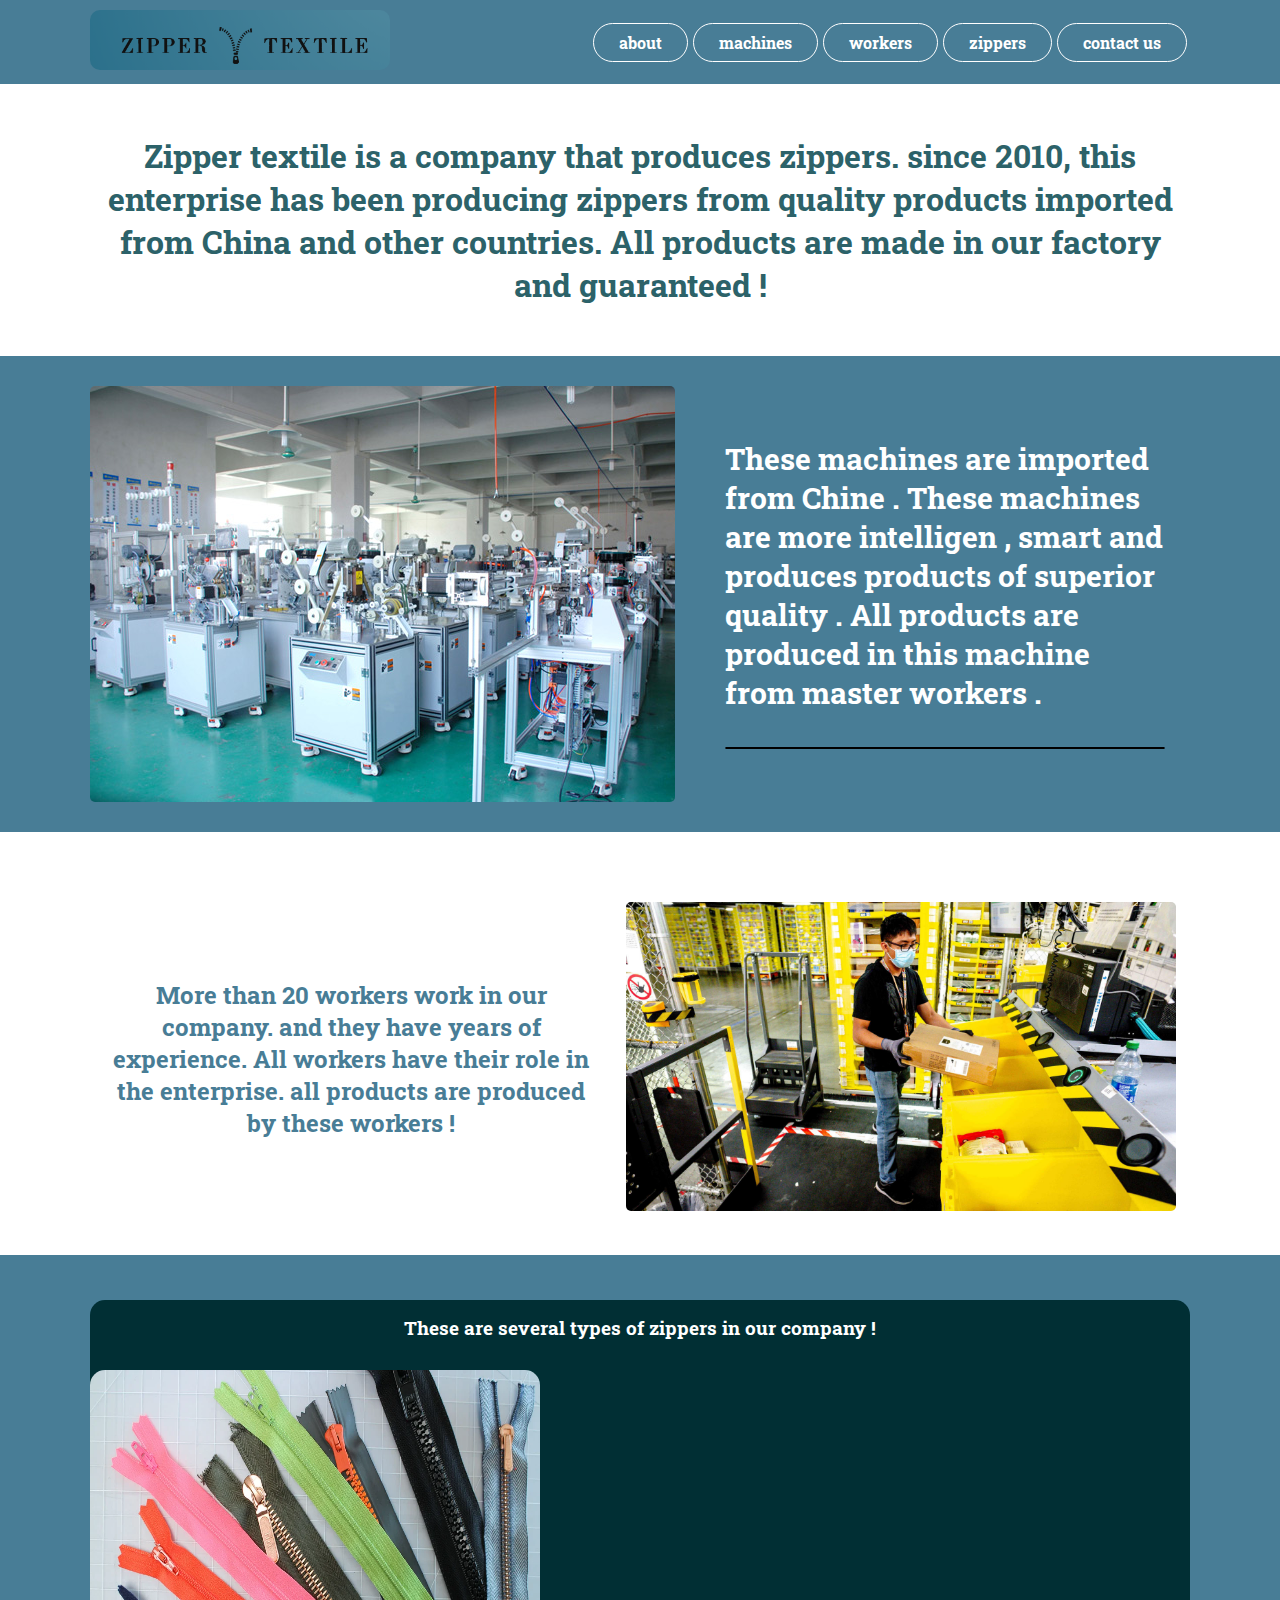
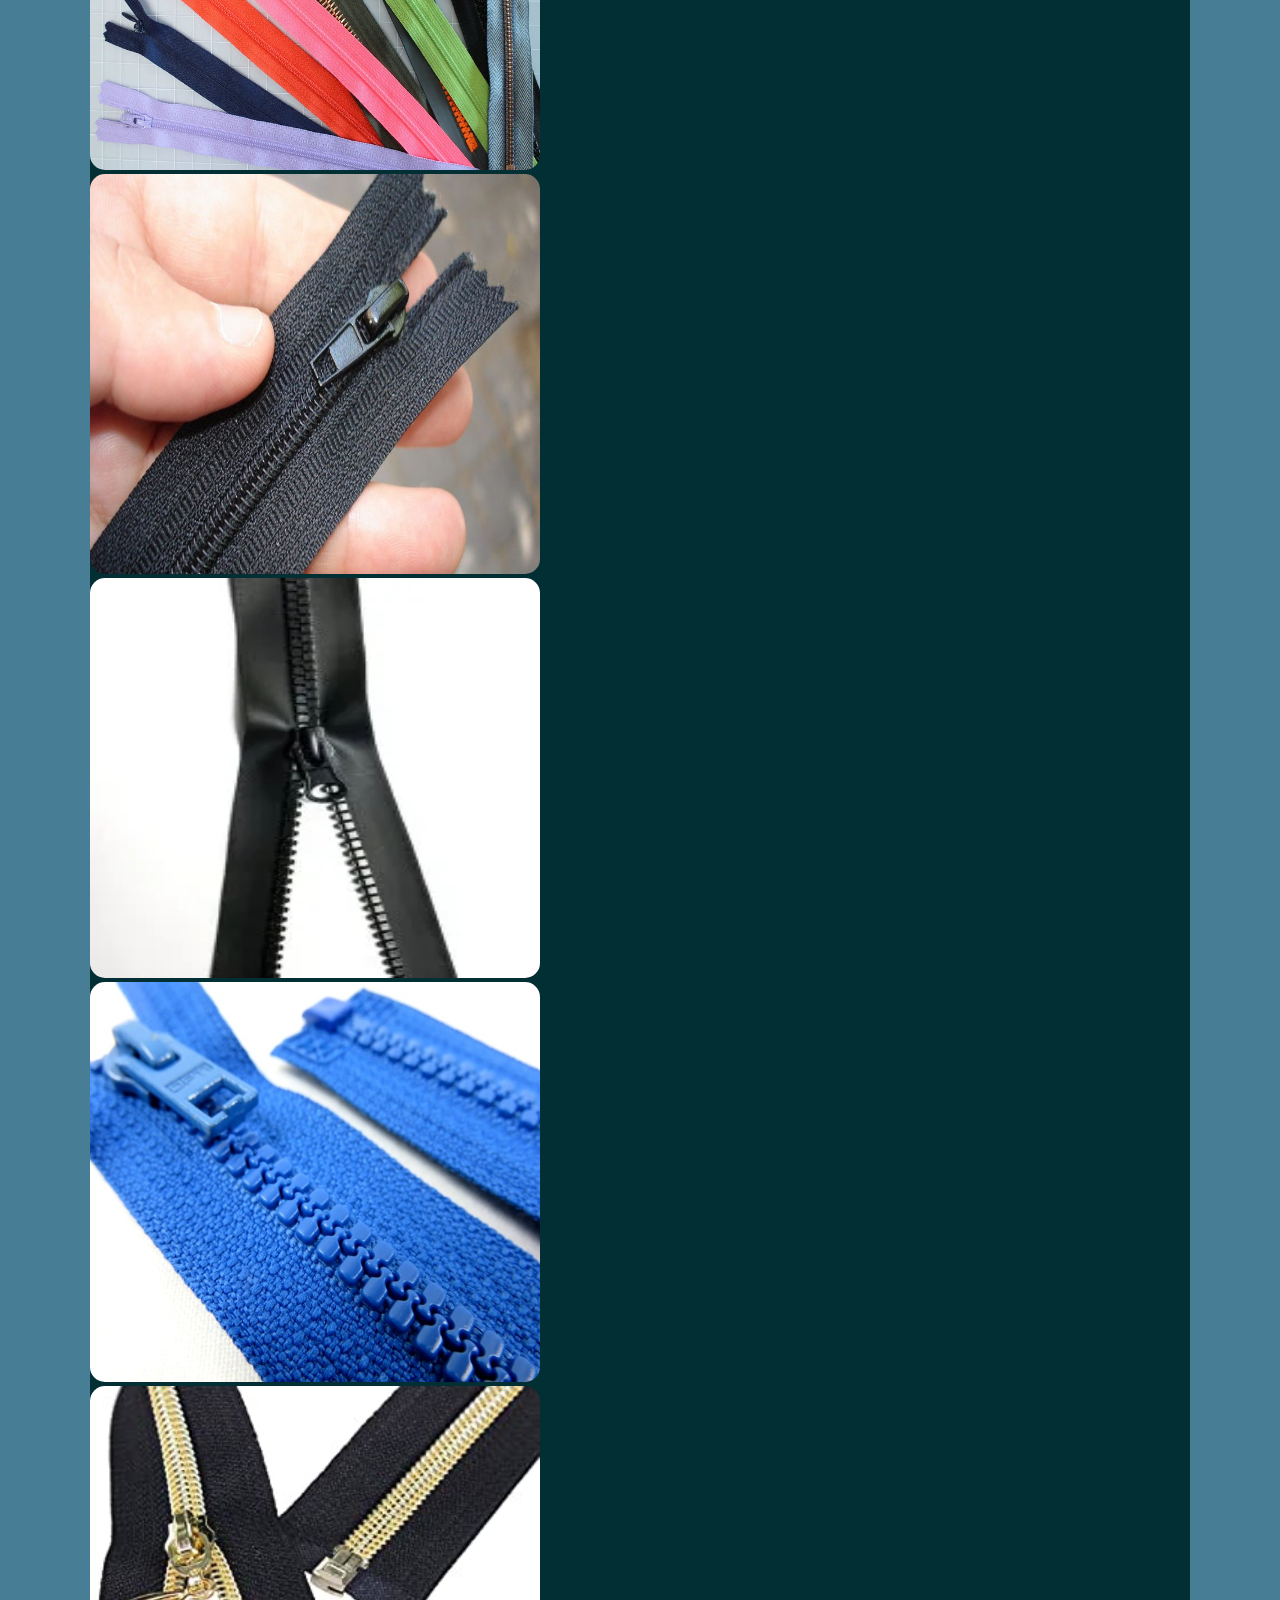
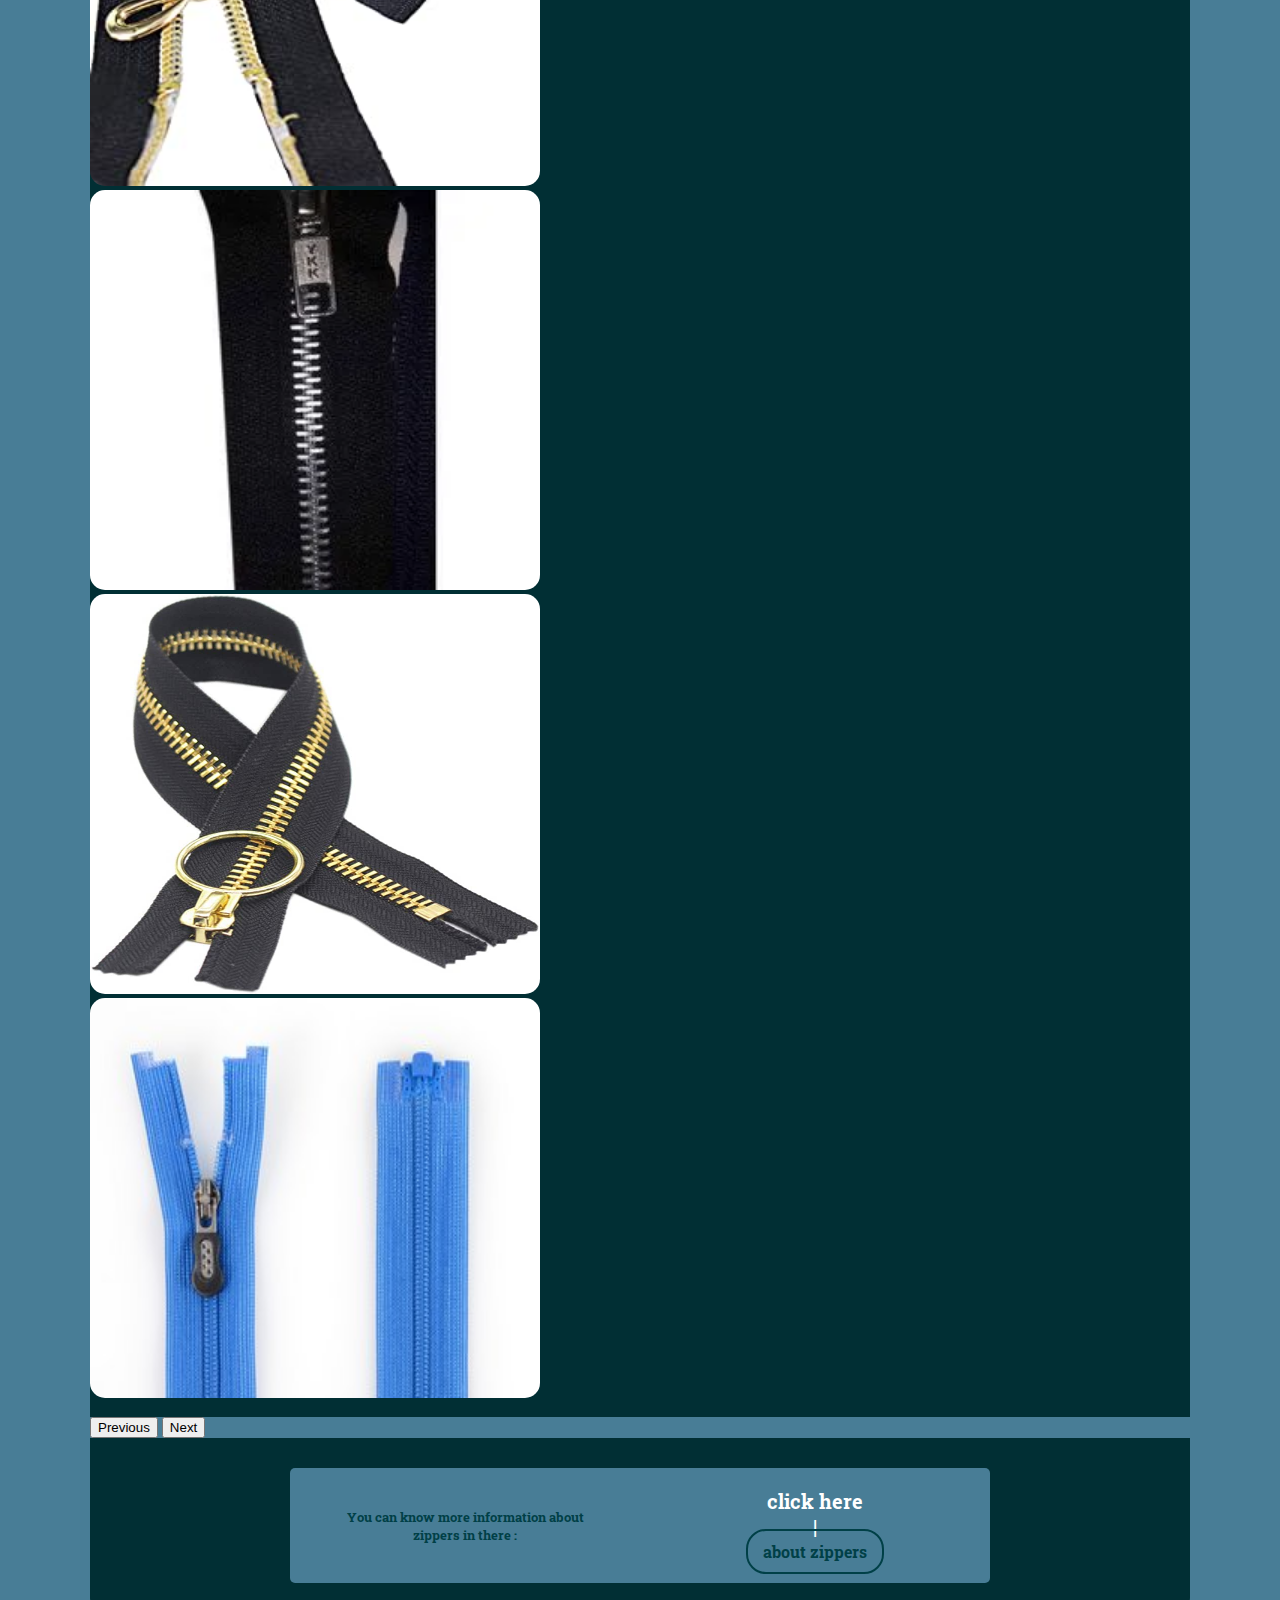
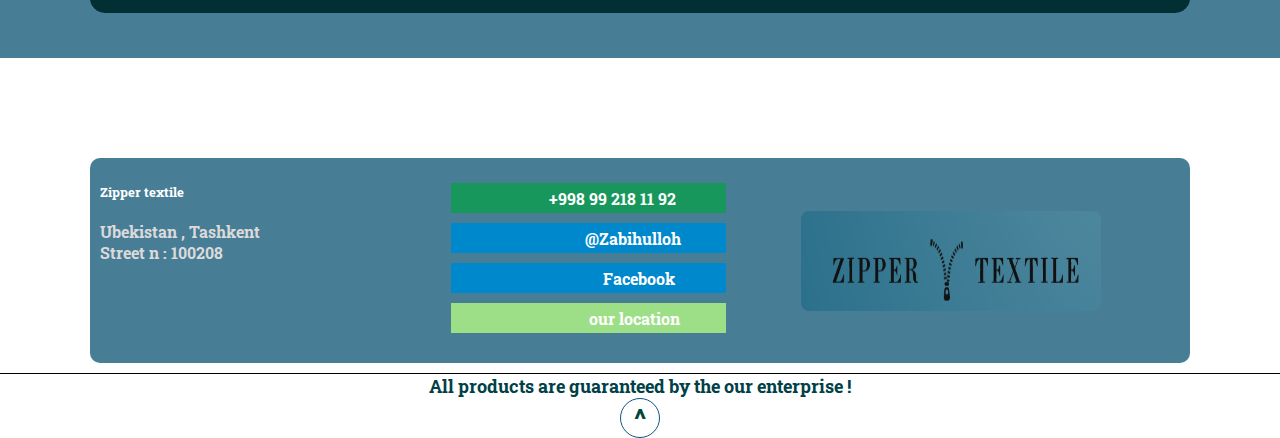
<file: index.html>
<!DOCTYPE html>
<html lang="en">
<head>
    <meta charset="UTF-8">
    <meta http-equiv="X-UA-Compatible" content="IE=edge">
    <meta name="viewport" content="width=device-width, initial-scale=1.0">
    <link rel="stylesheet" href="./main.css">   

    <link href="https://cdn.jsdelivr.net/npm/bootstrap@5.3.0-alpha3/dist/css/bootstrap.min.css" rel="stylesheet" integrity="sha384-KK94CHFLLe+nY2dmCWGMq91rCGa5gtU4mk92HdvYe+M/SXH301p5ILy+dN9+nJOZ" crossorigin="anonymous">

    <link rel="preconnect" href="https://fonts.googleapis.com">
<link rel="preconnect" href="https://fonts.gstatic.com" crossorigin>
<link href="https://fonts.googleapis.com/css2?family=Roboto+Slab:wght@700&display=swap" rel="stylesheet">


<link rel="stylesheet" href="https://cdnjs.cloudflare.com/ajax/libs/font-awesome/6.4.0/css/all.min.css" integrity="sha512-iecdLmaskl7CVkqkXNQ/ZH/XLlvWZOJyj7Yy7tcenmpD1ypASozpmT/E0iPtmFIB46ZmdtAc9eNBvH0H/ZpiBw==" crossorigin="anonymous" referrerpolicy="no-referrer" />

    <title>ZIPPER textile</title>
</head>
<body>

  <nav class="nav" id="nav">
      <div class="nav-container">
          <div class="nav-left">
              <img src="./img//zipper logo.png" alt="">
          </div>
          <div class="nav-right">
              <!-- <a href="#">main</a> -->
              <a href="#hero">about</a>
              <a href="#machines">machines</a>
              <a href="#workers">workers</a>
              <a href="#zipper">zippers</a>
              <a href="#footer">contact us</a>
          </div>
      </div>
  </nav>
    <header>
        <div class="hero" id="hero">
            <div class="hero-container">
                <div class="hero-left">
                    <h1>
                        Zipper textile is a company that produces zippers. since 2010, this enterprise has been producing zippers from quality products imported from China and other countries. All products are made in our factory and guaranteed !</h1>
                </div>
            
            </div>
        </div>
    </header>

    <main>
        <div class="machines" id="machines">
            <div class="machines-con">          
                <img src="./img//2-1PQ6100F1229.jpg" alt="internet not founded">
            <div class="machines-right">
                <h3>These machines are imported from Chine . These machines are more intelligen , smart and produces products of superior quality . All products are produced in this machine from master workers .</h3>
                <div class="line"></div>
            </div>
        </div>
        </div>  

        <div class="workers" id="workers">
          <div class="workers-con">
            <div class="workers-left">
              <p>More than 20 workers work in our company. and they have years of experience. All workers have their role in the enterprise. all products are produced by these workers ! </p>
            </div>
            <div class="workers-right">
              <img src="./img/workers-1.jpeg" alt="internet not foundet 404">
            </div>
          </div>
        </div>

        <div class="zipper" id="zipper">
            <div class="zipper-con">
                

                    <div id="carouselExampleControlsNoTouching" class="carousel slide" data-bs-touch="false">
                        <div class="carousel-inner">
                            <div class="carousel-type">
                                <h3>These are several types of zippers in our company !</h3>
                            </div>
                          <div class="carousel-item active">
                            <img src="./img/F15KGSPIRXT484C.webp" class="d-block " alt="internet not founded 404">
                          </div>
                          <div class="carousel-item">
                            <img src="./img/zippers-type-1.jpg" class="d-block " alt="internet not founded 404">
                          </div>
                          <div class="carousel-item">
                            <img src="./img/zippers-type-2.webp" class="d-block" alt="internet not founded 404">
                          </div>
                          <div class="carousel-item">
                            <img src="./img/zippers-type-5.jpg" class="d-block" alt="internet not founded 404">
                          </div>
                          <div class="carousel-item">
                            <img src="./img/zippers-type-7.jpg" class="d-block" alt="internet not founded 404">
                          </div>
                          <div class="carousel-item">
                            <img src="./img/zippers-type-3.jpg" class="d-block" alt="internet not founded 404">
                          </div>
                          <div class="carousel-item">
                            <img src="./img/zippers-type-6.jpg" class="d-block" alt="internet not founded 404">
                          </div>
                          <div class="carousel-item">
                            <img src="./img/zippers-type-4.jpg" class="d-block" alt="internet not founded 404">
                          </div>
                        </div>
                        <button class="carousel-control-prev" type="button" data-bs-target="#carouselExampleControlsNoTouching" data-bs-slide="prev">
                          <span class="carousel-control-prev-icon" aria-hidden="true"></span>
                          <span class="visually-hidden">Previous</span>
                        </button>
                        <button class="carousel-control-next" type="button" data-bs-target="#carouselExampleControlsNoTouching" data-bs-slide="next">
                          <span class="carousel-control-next-icon" aria-hidden="true"></span>
                          <span class="visually-hidden">Next</span>
                        </button>

                        <div class="about-carusel">
                        <div class="about-carusel-con">
                            <div class="about-carusel-left">
                                <h5>You can know more information about zippers in there :
                                </h5>
                            </div>
                            <div class="about-carusel-right">
                                <p>click  here <br>
                                        |<br>
                                        
                                </p>
                                <a href="./zippers.html">about zippers</a>
                            </div>
                        </div>
                        </div>

                    </div>

            </div>
        </div>   
    </main>

    <footer class="footer" id="footer">
      <div class="footer-con">
        <div class="footer-left">
          <h5>Zipper textile</h5>
          <p>Ubekistan , Tashkent</p>
          <p>Street n : 100208</p>
        </div>

        <div class="footer-center">
           <div class="fc-top">
            <i class="fa-solid fa-phone fa-shake"></i>
            <a href="tel:+998992181192">+998 99 218 11 92</a>
           </div>
           <div class="fc-center">
            <i class="fa-brands fa-telegram fa-beat"></i>
            <a href="http://t.me/Zabihulloh" target="_blank" rel="noopener noreferrer">@Zabihulloh</a>
           </div>
           <div class="fc-bottom">
            <i class="fa-brands fa-facebook fa-spin"></i>
            <a href="https://www.facebook.com/zabihullo.mirzakhmedov?mibextid=ZbWKwL" target="_blank" rel="noopener noreferrer" >Facebook</a>
           </div>
           <div class="fc-bottom-1">
            <i class="fa-sharp fa-solid fa-location-dot color-red"></i>
            <a href="https://www.google.com/maps/place/OOO+%22Texbros%22/@41.259216,69.1689046,15z/data=!4m6!3m5!1s0x38ae899352fb3ccd:0xbe3b9d721256728d!8m2!3d41.259216!4d69.1689046!16s%2Fg%2F11ll5krcwl" target="_blank" rel="noopener noreferrer">our location</a>
           </div> 
          </div>

        <div class="footer-right">
          <img src="./img/zipper logo.png" alt="">
        </div>

        <div class="footer-line"></div>

      </div>
    </footer>

    <div class="end">
      <div class="end-line">
      </div>
      <div class="end-con">
        <p>All products are guaranteed by the  our enterprise !</p>
        <div class="up">
          <a href="#nav">^</a>
          
        </div>
      </div>
    </div>  


    
    <script src="	https://cdn.jsdelivr.net/npm/bootstrap@5.3.0-alpha3/dist/js/bootstrap.bundle.min.js"></script>
</body>
</html>
</file>
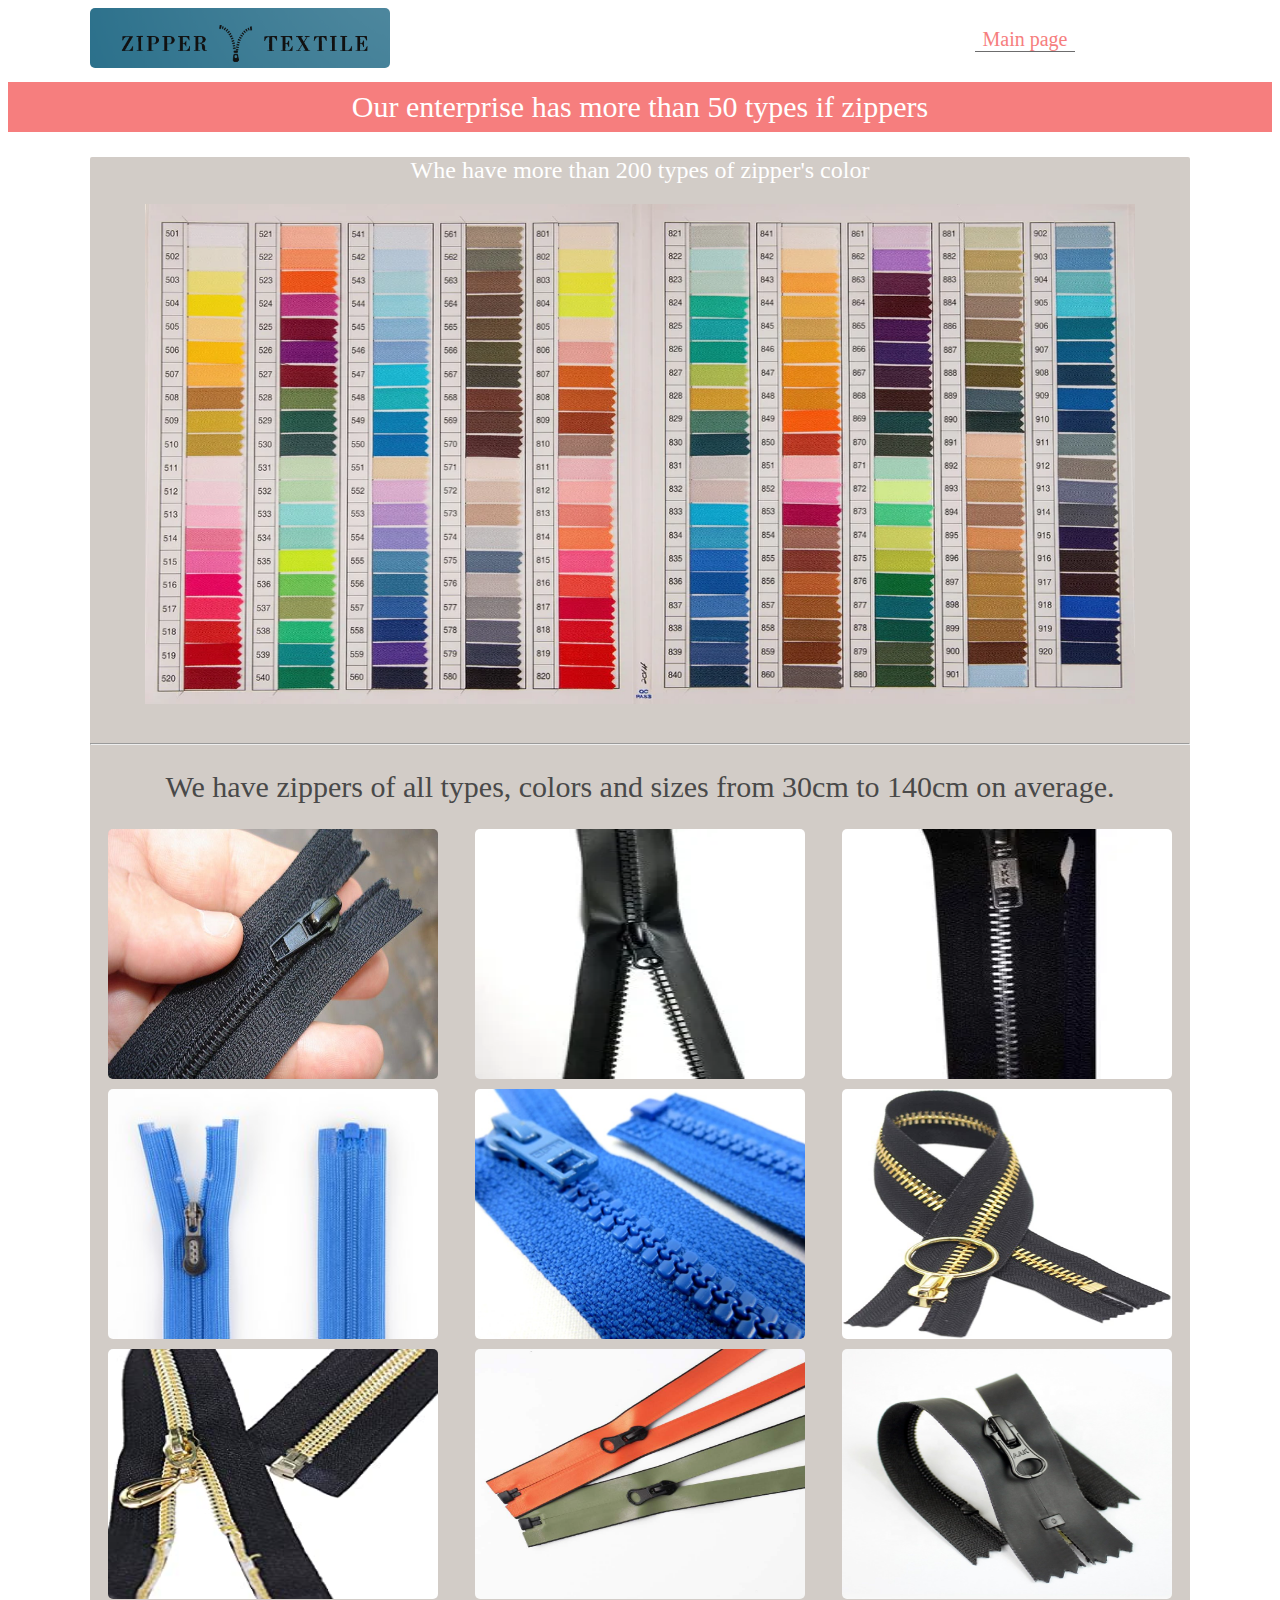
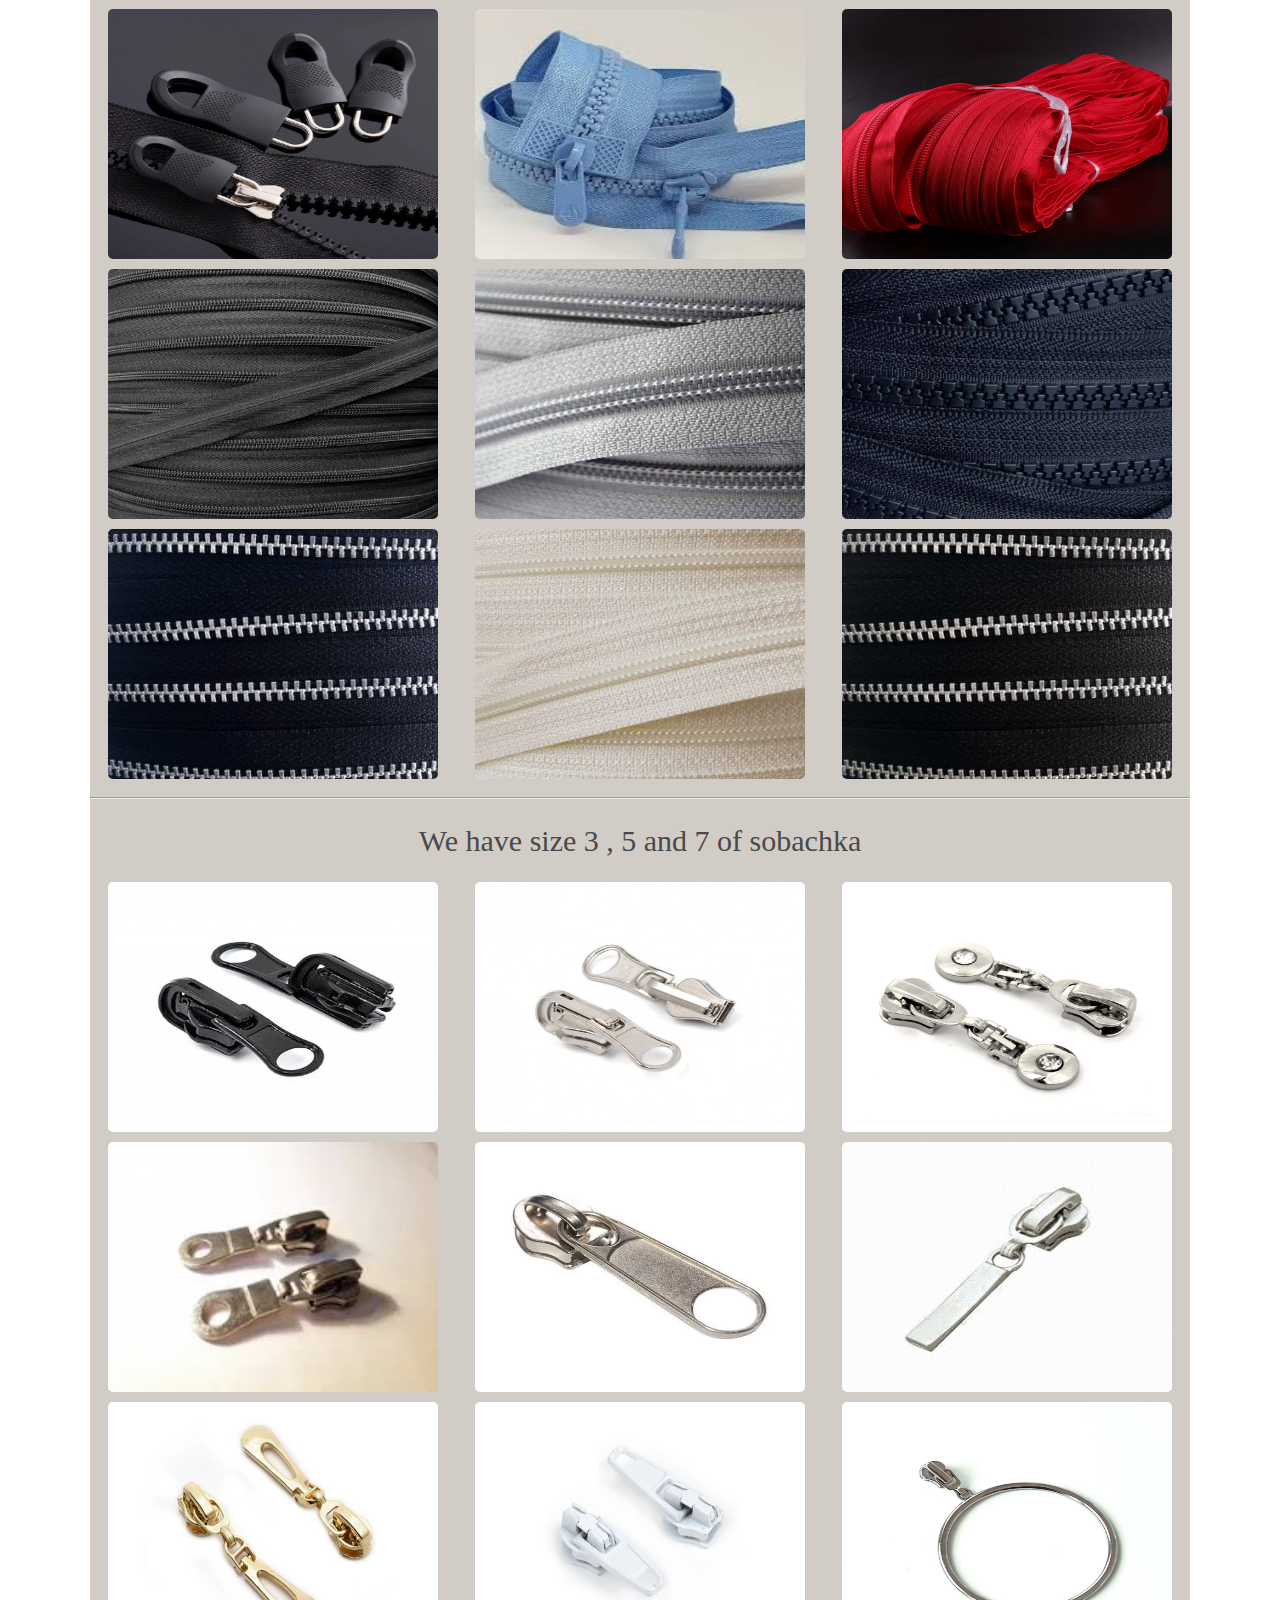
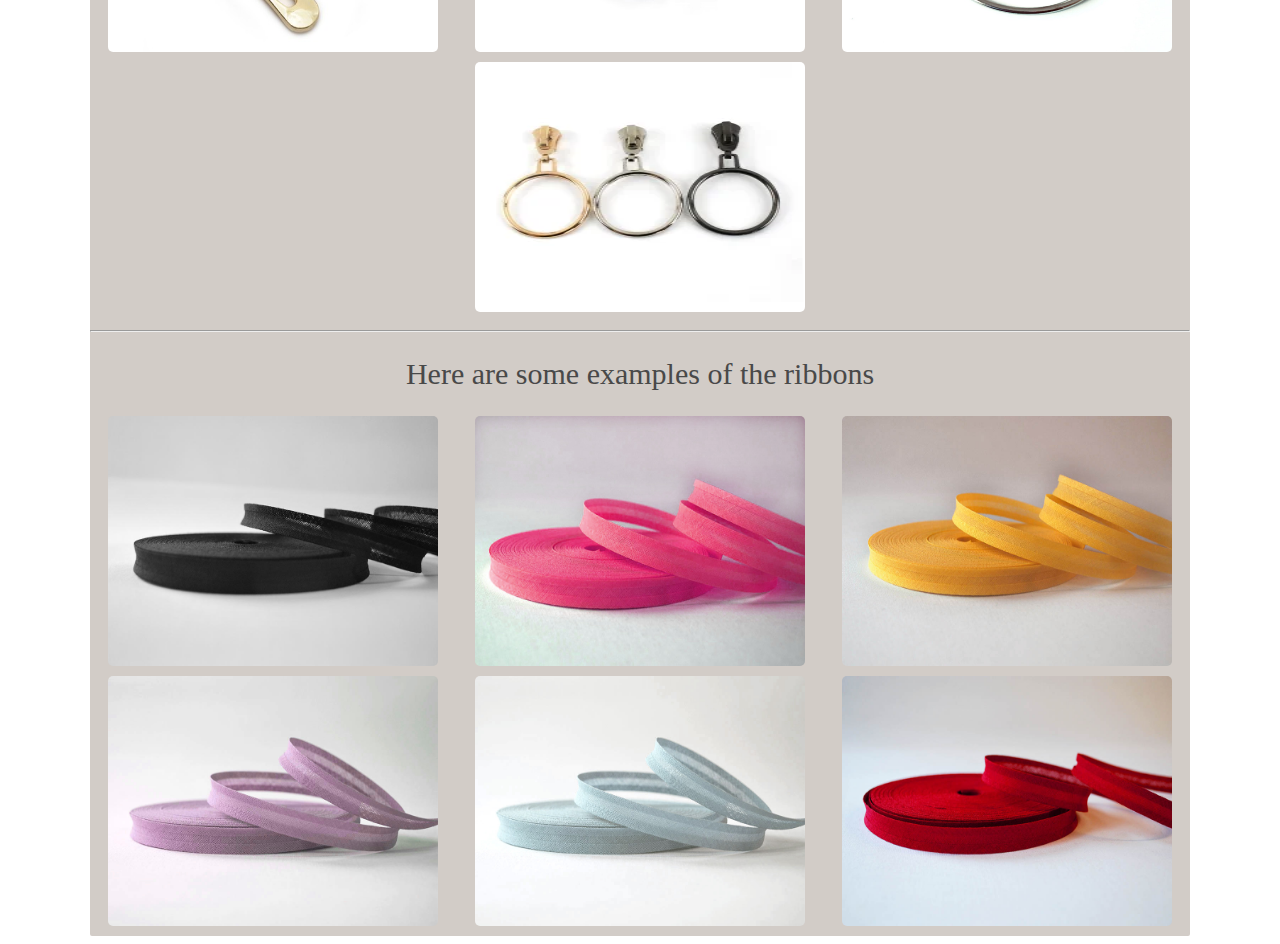
<file: zippers.html>
<!DOCTYPE html>
<html lang="en">
<head>
    <meta charset="UTF-8">
    <meta http-equiv="X-UA-Compatible" content="IE=edge">
    <meta name="viewport" content="width=device-width, initial-scale=1.0">
    <title>catalog of zipper</title>

    <link rel="stylesheet" href="./zippers.css">
</head>
<body>
    
 
    <nav class="nav">
        <div class="nav-con">
            <div class="nav-left">
                <img src="./img/zipper logo.png" alt="">
            </div>
            <div class="nav-right">
                <a href="./index.html"> Main page</a>
                <div class="nav-line"></div>
            </div>
        </div>
    </nav>
    <main>
        <div class="desc">
            <div class="desc-con">
                <h2>Our enterprise has more than 50 types if zippers </h2>
            </div>
        </div>


        <div class="katalog">
            <div class="katalog-con">

                <div class="catalog">
                    <h2>Whe have more than 200 types of zipper's color</h2>
                    <img src="./img/catalog" alt="internet not founded 404">
                </div>
<hr>
                <div class="z-catalog">
                    <h2>We have zippers of all types, colors and sizes from 30cm to 140cm on average.</h2>
                    <div class="z-catalogs">
                        <img src="./img/zippers-type-1.jpg" alt="">
                        <img src="./img/zippers-type-2.webp" alt="">
                        <img src="./img/zippers-type-3.jpg" alt="">
                        <img src="./img/zippers-type-4.jpg" alt="">
                        <img src="./img/zippers-type-5.jpg" alt="">
                        <img src="./img/zippers-type-6.jpg" alt="">
                        <img src="./img/zippers-type-7.jpg" alt="">
                        <img src="./img/zippers-type-8.jpg" alt="">
                        <img src="./img/zippers-type-9.jpg" alt="">
                        <img src="./img/sobachka5" alt="">
                        <img src="./img/sobachka6" alt="">
                        <img src="./img/zippers-type-10.jpg" alt="">
                        <img src="./img/zippers-type-11.jpg" alt="">
                        <img src="./img/zippers-type-12.jpg" alt="">
                        <img src="./img/zippers-type-13.jpg" alt="">
                        <img src="./img/zippers-type-14.jpg" alt="">
                        <img src="./img/zippers-type-15.jpg" alt="">
                        <img src="./img/zippers-type-16.jpg" alt="">
                    </div>
                </div>
<hr>
                <div class="s-catalog">
                    <h2>We have size 3 , 5 and 7 of sobachka</h2>
                    <div class="s-catalogs">
                        <img src="./img/sobachka1.jpg" alt="">
                        <img src="./img/sobachka2.jpg" alt="">
                        <img src="./img/sobachka3.jpg" alt="">
                        <img src="./img/sobachka4.4UErJYQdlNNTRYTc_RyYsKB-syHFkzeTn1yjYFFV1hE" alt="">
                        <img src="./img/sobachka5.jpg" alt="">
                        <img src="./img/sobachka6.jpg" alt="">
                        <img src="./img/sobachka7.jpg" alt="">
                        <img src="./img/sobachka8.jpg" alt="">
                        <img src="./img/sobachka9.jpg" alt="">
                        <img src="./img/sobachka10.jpg" alt="">
                    </div>
                </div>
<hr>
                <div class="r-catalog">
                    <h2>Here are some examples of the ribbons</h2>
                    <div class="r-catalogs">
                        <img src="./img/ribbons1" alt="">
                        <img src="./img/ribbons2" alt="">
                        <img src="./img/ribbons3" alt="">
                        <img src="./img/ribbons4" alt="">
                        <img src="./img/ribbons5" alt="">
                        <img src="./img/ribbons6" alt="">
                    </div>
                </div>
            </div>
        </div>
        
    </main>

</body>
</html>
</file>
<file: main.css>
h1,h2,h3,h4,h5,h6,p,a{
    font-family: 'Roboto Slab', serif;
    font-weight: 700;
}
*{
    margin: 0 auto;
    box-sizing: border-box;
}

.nav{
    /* position: sticky;
    top: 0; */
    margin: 0 auto;
    padding-top: 10px;
    padding-bottom: 10px;
    background-color: rgb(72, 125, 150);
}
/* .nav:hover{
    transition-duration: 3s;
    background-color:rgb(1, 78,86);
} */
.nav-container{
    width: 1100px;
    display: flex;
    margin: 0 auto;
    justify-content: space-between;
    align-items: center;
    gap: 200px;
}
.nav-left{
    width: 300px;

}
.nav-left img{
    width: 300px;
    border-radius: 10px;
    height: 60px;
}
.nav-right{
    width: 600px;
    display: flex;
    /* border: 1px solid; */
    text-align: center;
}
.nav-right a {
    border-radius: 35px;
    padding: 8px 25px;
    text-decoration: none;
    color: #fff;
    border: 1px solid;
}
.nav-right a:hover{
    background-color: #fff;
    border:2px solid rgba(2, 29, 34, 0.418);
    color: rgb(72, 125, 150);
    transition-duration: 1.5s;
}
.nav-right a:active{
    color: rgb(0, 64, 71);
    border-color:  rgb(0, 64, 71);
    border: 3px solid;
    background-color: rgb(72, 125, 150);
}
.hero{
    padding-top: 50px;
    padding-bottom: 50px;
    display: flex;
    align-items:center;
}
.hero-container{
    width: 1100px;
    display: flex;
    justify-content: space-between;
    margin: 0 auto;
    
}
.hero-left{
    width: 100%;
    text-align: center;

}
.hero-left h1{
    color: rgb(44, 98, 105);
    font-size: 32px;
}
.machines{
    background-color: rgb(72, 125, 150);
    margin: 0 auto;
    padding-top: 30px;
    padding-bottom: 30px;
    margin-bottom: 30px;
}
.machines-con{
    width: 1100px;
    display: flex;
    align-items: center;  
}
.machines-con img{
    border-radius: 5px;
    margin-left: -0px;
}
.machines-right{
    width: 40%;
}
.machines-right h3{
    color: #fff;
    font-size: 30px;
    margin-bottom: 35px;
}
.machines-right h3:hover{
    color: rgb(1, 47, 52);
    transition-duration: 1.2s;
}
.line{
    width: 100%;
    height: 0.1.3px;
    border-radius: 10px;
    border: 1px solid;
    margin: 0 auto;
}


.workers{
    padding-top: 40px;
    padding-bottom: 40px;
}

.workers-con{
    width: 1100px;
    margin: 0 auto;
    display: flex;
    justify-content: space-between;
}
.workers-left{
    width: 45%;
    display: flex;
    align-items: center;
    text-align: center;
}
.workers-left:hover{
    border: 2.5px solid rgb(77, 2, 2);
    transition-duration: 2s;
    border-radius: 3px;
}
.workers-left p{
    color: rgb(72, 125, 150);
    font-size: 24px;
}
.workers-right{
    width: 50%;
}
.workers-right img{
    width: 100%;
    border-radius: 5px;
}



.zipper{
    margin-bottom: 100px;
    padding-top: 45px;
    padding-bottom: 45px;
    /* background-color: rgb(1, 47, 52);  */
    background-color: rgb(72, 125, 150);
}   
.zipper-con{
    width: 1100px;
}
.carousel-inner{
    padding-top: 15px;
    padding-bottom: 15px;
    background-color: rgb(1, 47, 52);
    border-radius: 15px; 
    border-bottom-right-radius: 0px;  
    border-bottom-left-radius: 0px;  
   
}
.carousel-type{
    text-align: center;
    color: #fff;
    margin: 0 auto 30px;
}
.d-block{
    width: 450px;
    height: 400px;
    border-radius: 15px;
}
.about-carusel{
    padding-top: 30px;
    width: 1100px;
    padding-bottom: 30px;   
    background-color: rgb(1, 47, 52);
    border-radius: 15px;
    border-top-right-radius: 0px;  
    border-top-left-radius: 0px;  
}
.about-carusel-con{
    padding-top: 20px;
    padding-bottom: 20px;
    width: 700px;
    display: flex;
    align-items: center;
    background-color: rgb(72, 125, 150);
    border-radius: 5px;
    justify-content: space-between;
}
.about-carusel-left{
    width: 40%;
    text-align: center;
    color: rgb(0, 64,71);
}
.about-carusel-right{
    width: 40%;
    font-size: 20px;
    text-align: center;
    color: #fff;
}
.about-carusel-right a{
    padding: 10px 15px;
    border: 2px solid;
    border-radius: 20px;
    font-size: 16px;
    color: rgb(0, 64,71);
    border-color: rgb(0, 64,71);
    text-decoration: none;
}
.about-carusel-right a:hover{
    background-color: rgb(0, 64,71);
    color: rgb(72, 125, 150);
    transition-duration: 1.5s;
    border-color: rgb(72, 125, 150);
}
.about-carusel-right a:active{
    border-color: #c7c7c7;
    color: #c7c7c7;
    transition-duration: 1.5s;
    background-color: rgb(72, 125, 150);
}



.footer{
    /* background-color: rgb(72, 125, 150); */
    background-color: #fff;
    margin-bottom: 10px;
}
.footer-con{
    padding-top: 25px;
    padding-bottom: 25px;
    background-color: rgb(72, 125, 150);
    width: 1100px;
    border-radius: 10px;
    display: flex;
    justify-content: space-between;
}
.footer-left{
    margin-left: 10px;
    width: 25%;
}
.footer-center{
    width: 25%;
}
.footer-right{
    width: 25%;
    display: flex;
    align-items: center;
}

.footer-left h5{
    color: #fff;
    margin-bottom: 20px;
}
.footer-left p{
    color: #dbdada;
}
.fc-top{
    margin-bottom: 10px;
    text-align: center;
    display: flex;
    align-items: center;
    justify-content: space-between;
    color: #fff;
    height: 30px;
    width: 100%;
    background-color: #18975c;
}
.fc-top:active{
    background-color: rgb(230, 55, 55);
}
.fc-top:hover{
    background-color: rgb(230, 55, 55);
}

.fc-top i {
    margin-right: -0px;
}
.fc-center{
    text-align: center;
    display: flex;
    align-items: center;
    justify-content: space-between;
    height: 30px;
    width: 100%;
    margin-bottom: 10px;
    background-color: rgb(0, 136, 204);
}
.fc-center:hover{
    transition-duration: 1s;
    background-color: rgb(68, 175, 228);
}
.fc-bottom:hover{
    transition-duration: 1s;
    background-color: rgb(68, 175, 228);
}
.fc-bottom{
    text-align: center;
    display: flex;
    align-items: center;
    justify-content: space-between;
    height: 30px;
    width: 100%;
    margin-bottom: 10px;
    background-color: rgb(0, 136, 204);
}
.fc-bottom-1{
    text-align: center;
    display: flex;
    align-items: center;
    justify-content: space-between;
    height: 30px;
    width: 100%;
    margin-bottom: 5px;
    background-color: rgb(157, 223, 135);
}
.footer-center a{
    color: #fff;
    text-decoration: none;
}

.footer-right img{
    width: 300px;
    height: 100px;
    border-radius: 8px;
}

.end-line{
    width: 100%;
    height: 1px;
    background-color: rgb(0, 0, 0);
}
.end-con{
    width: 1100px;
    margin: 0 auto;
    text-align: center;
}
.end-con p{
    color: rgb(0, 64,71);
    font-size: 18px;
}
.up{
    width: 40px;
    height: 40px;
    border: 1px solid;
    border-radius: 50%;
    display: flex;
    text-align: center;
    justify-content: center;
    align-items: center;
    border-color: rgb(17, 83, 128);
}
.end-con a{
    font-size: 28px;
    color: rgb(1, 71, 54);
    text-decoration: none;
}
</file>
<file: zippers.css>
a,p,h1,h2,h3,h4,h5{
    font-family: 'Noto Serif', serif;
    font-weight: 400;
}

.nav{
    background-color: #fff;
    margin-bottom: 10px;
}
.nav-con{
    width: 1100px;
    display: flex;
    justify-content: space-between;
    align-items: center;
    margin: 0 auto;
}
.nav-left{
    width: 40%;
}
.nav-left img{
    width: 300px;
    border-radius: 5px;
    height: 60px;
}   
.nav-right{
    width: 30%;
    text-align: center;
}
.nav-right a{
    color: rgb(246, 126, 126);
    text-decoration: none;
    font-size: 20px;
}
.nav-right a:hover{
    font-size: 26px;
    color: rgb(245, 175, 175);
    transition-duration: 0.5s;
}
.nav-line{
    width: 100px;
    margin: 0 auto ;
    height: 1px;
    background-color: rgb(108, 108, 109);
}
.desc{
    background-color: rgb(246, 126, 126) ;
    margin-bottom: 25px;
}
.desc-con{
    width: 1100px;
    height: 50px;
    display: flex;
    align-items: center;
    justify-content: center;
    text-align: center;
    margin: 0 auto;
    /* color: rgb(0, 64,71); */
    color: #fff;
    font-size: 20px;
}

.katalog{
    background-color: #fff;
}
.katalog-con{
    width: 1100px;
    /* border: 1px solid red; */
    margin: 0 auto;
    border-radius: 2px;
    background-color: rgb(210, 204, 199);
}
.catalog{
    text-align: center;
    color: #fff;
    margin-bottom: 35px;
}
.catalog img{
    width: 90%;
    height: 500px;      
}

.z-catalog{
    text-align: center;
    color: rgb(73, 73, 73);
    font-size: 20px;
}
.z-catalogs{
    display: flex;
    flex-wrap: wrap;
    justify-content: space-around;

}
.z-catalogs img{
    width: 330px;
    height: 250px;
    border-radius: 5px;
    margin-bottom: 10px;
}
.s-catalog{
    text-align: center;
    color: rgb(73, 73, 73);
    font-size: 20px;
}
.s-catalogs{
    display: flex;
    flex-wrap: wrap;
    justify-content: space-around;
}
.s-catalog img{
    width: 330px;
    height: 250px;
    border-radius: 5px;
    margin-bottom: 10px;
}
.r-catalog{
    text-align: center;
    color: rgb(73, 73, 73);
    font-size: 20px;
}
.r-catalogs{
    display: flex;
    flex-wrap: wrap;
    justify-content: space-around;
}
.r-catalog img{
    width: 330px;
    height: 250px;
    border-radius: 5px;
    margin-bottom: 10px;
}
</file>
